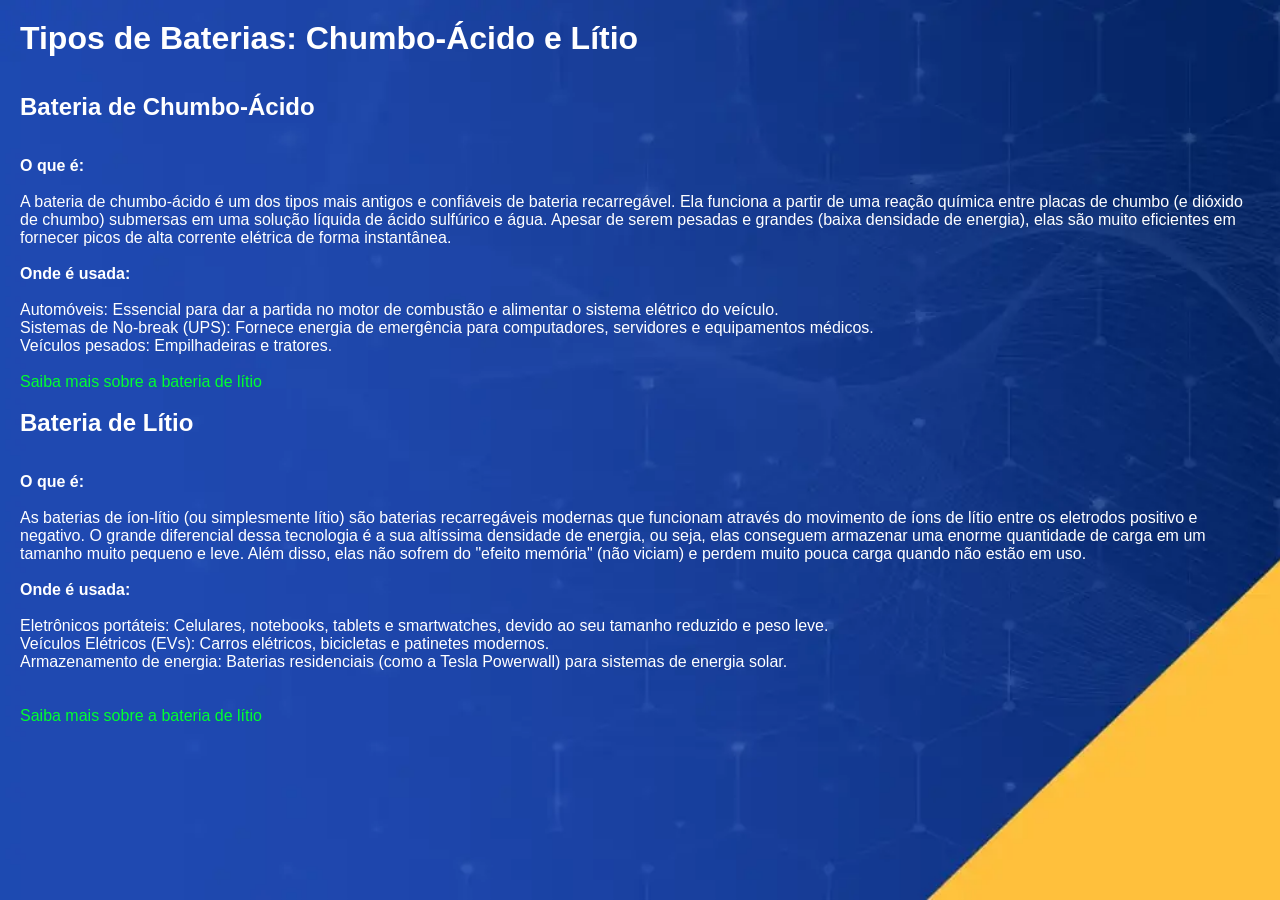
<file: index.html>
<!DOCTYPE html>
<html lang="en">
<head>
    <meta charset="UTF-8">
    <meta name="viewport" content="width=device-width, initial-scale=1.0">
    <title>iscripiti</title>
    <script src="script.js"></script>
    <link rel="stylesheet" href="style.css">
</head>
<body>
    <div class="container">

        
        <h1>Tipos de Baterias: Chumbo-Ácido e Lítio</h1><br><br>


        <h2>Bateria de Chumbo-Ácido</h2><br><br>
        <p> 
            <strong>O que é:</strong><br><br>
            A bateria de chumbo-ácido é um dos tipos mais antigos e confiáveis de bateria recarregável.
            Ela funciona a partir de uma reação química entre placas de chumbo (e dióxido de chumbo)
            submersas em uma solução líquida de ácido sulfúrico e água. Apesar de serem pesadas e grandes
            (baixa densidade de energia), elas são muito eficientes em fornecer picos de alta corrente elétrica
            de forma instantânea.<br><br>
        </p>

        <p>

            <strong>Onde é usada:</strong><br><br>

            Automóveis: Essencial para dar a partida no motor de combustão e alimentar o sistema elétrico do veículo.
            <br>    
            Sistemas de No-break (UPS): Fornece energia de emergência para computadores, servidores e equipamentos médicos.
            <br>
            Veículos pesados: Empilhadeiras e tratores.<br><br>
        </p>

        <a href="componentes.html" onclick="alert('Componentes tóxicos: chumbo e ácido sulfúrico')">Saiba mais sobre a bateria de lítio</a><br><br>

        <h2>Bateria de Lítio</h2><br><br>

        <p>
            
            <strong>O que é:</strong><br><br>
            As baterias de íon-lítio (ou simplesmente lítio) são baterias recarregáveis
            modernas que funcionam através do movimento de íons de lítio entre os eletrodos
            positivo e negativo. O grande diferencial dessa tecnologia é a sua altíssima densidade
            de energia, ou seja, elas conseguem armazenar uma enorme quantidade de carga em um tamanho
                muito pequeno e leve. Além disso, elas não sofrem do "efeito memória" (não viciam) e perdem
                muito pouca carga quando não estão em uso.<br><br>

        </p>

        <p>
            <strong>Onde é usada:</strong><br><br>

            Eletrônicos portáteis: Celulares, notebooks, tablets e smartwatches, devido ao seu tamanho reduzido e peso leve.
            <br>
            Veículos Elétricos (EVs): Carros elétricos, bicicletas e patinetes modernos.
            <br>
            Armazenamento de energia: Baterias residenciais (como a Tesla Powerwall) para sistemas de energia solar.
        </p><br><br>

        <a href="componentes.html" onclick="alert('Componentes potencialmente tóxicos: sais de lítio e eletrólitos')">Saiba mais sobre a bateria de lítio</a>
    </div>
    
</body>
</html>
</file>
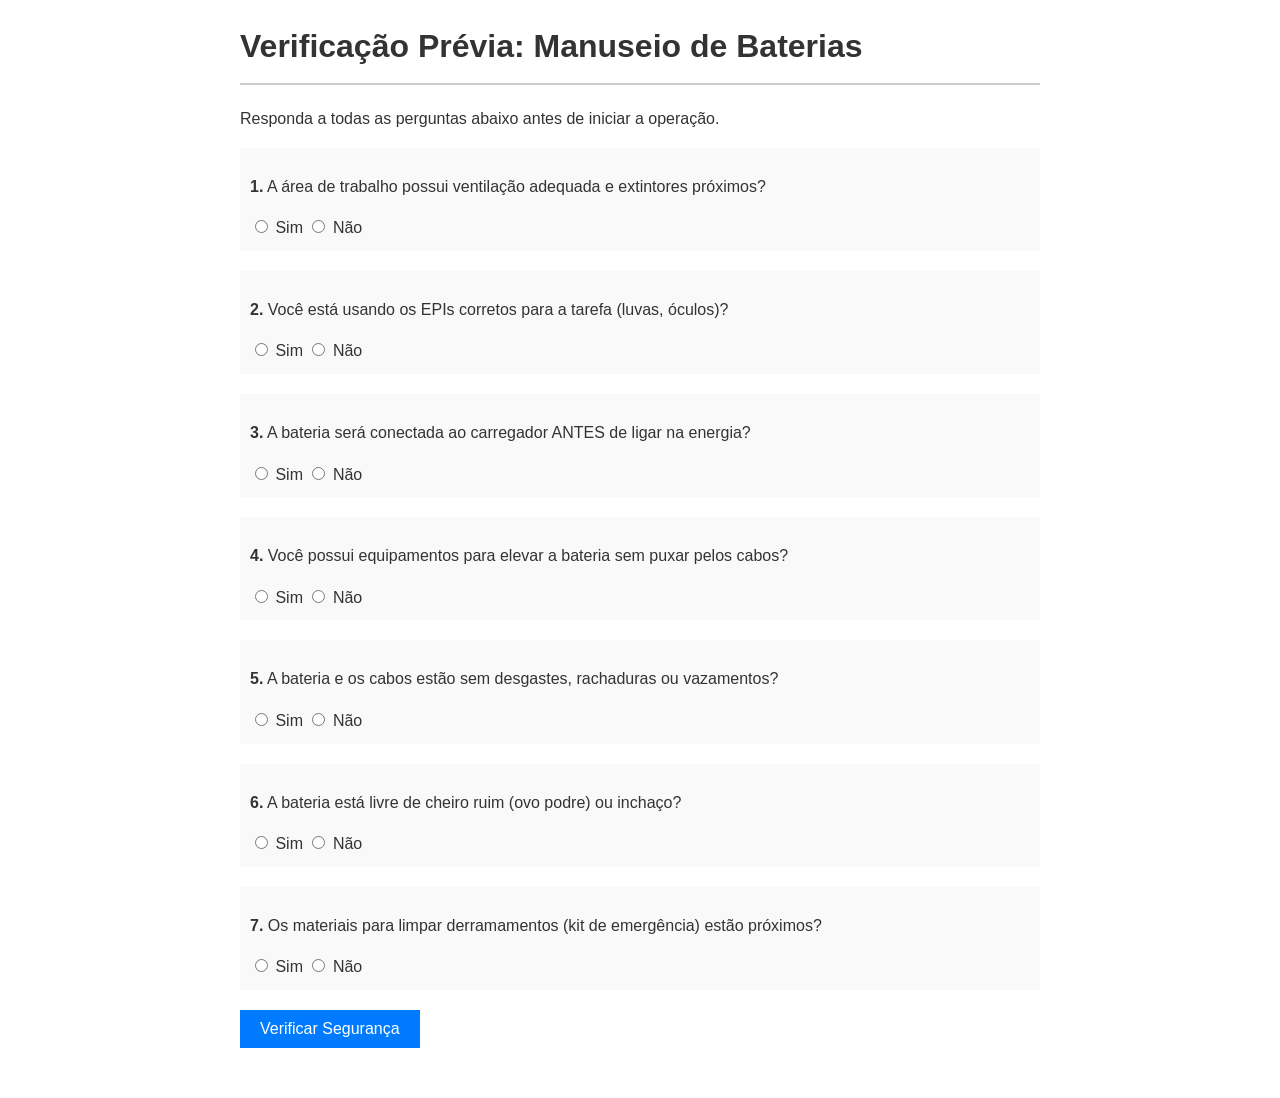
<file: att1/index.html>
<!DOCTYPE html>
<html lang="pt-BR">

<head>
    <meta charset="UTF-8">
    <meta name="viewport" content="width=device-width, initial-scale=1.0">
    <title>Checklist de Segurança - Baterias</title>
    <link rel="stylesheet" href="style.css">
    <script src="script.js"></script>
</head>

<body>

    <h1>Verificação Prévia: Manuseio de Baterias</h1>
    <p>Responda a todas as perguntas abaixo antes de iniciar a operação.</p>

    <form onsubmit="verificar(event)">

        <div class="pergunta">

            <p><strong>1.</strong> A área de trabalho possui ventilação adequada e extintores próximos?</p>

            <label>
                <input type="radio" name="q1" value="sim" required>
                Sim
            </label>

            <label>
                <input type="radio" name="q1" value="nao" id="erro1">
                Não
            </label>

        </div>

        <div class="pergunta">

            <p><strong>2.</strong> Você está usando os EPIs corretos para a tarefa (luvas, óculos)?</p>

            <label>
                <input type="radio" name="q2" value="sim" required>
                Sim
            </label>

            <label>
                <input type="radio" name="q2" value="nao" id="erro2">
                Não
            </label>

        </div>

        <div class="pergunta">

            <p><strong>3.</strong> A bateria será conectada ao carregador ANTES de ligar na energia?</p>

            <label>
                <input type="radio" name="q3" value="sim" required>
                Sim
            </label>

            <label>
                <input type="radio" name="q3" value="nao" id="erro3">
                Não
            </label>
        </div>

        <div class="pergunta">
            <p><strong>4.</strong> Você possui equipamentos para elevar a bateria sem puxar pelos cabos?</p>

            <label>
                <input type="radio" name="q4" value="sim" required>
                Sim
            </label>

            <label>
                <input type="radio" name="q4" value="nao" id="erro4">
                Não
            </label>

        </div>

        <div class="pergunta">

            <p><strong>5.</strong> A bateria e os cabos estão sem desgastes, rachaduras ou vazamentos?</p>

            <label>
                <input type="radio" name="q5" value="sim" required>
                Sim
            </label>

            <label>
                <input type="radio" name="q5" value="nao" id="erro5">
                Não
            </label>

        </div>

        <div class="pergunta">

            <p><strong>6.</strong> A bateria está livre de cheiro ruim (ovo podre) ou inchaço?</p>

            <label>
                <input type="radio" name="q6" value="sim" required>
                Sim
            </label>

            <label>
                <input type="radio" name="q6" value="nao" id="erro6">
                Não
            </label>

        </div>

        <div class="pergunta">

            <p><strong>7.</strong> Os materiais para limpar derramamentos (kit de emergência) estão próximos?</p>

            <label>
                <input type="radio" name="q7" value="sim" required>
                Sim
            </label>

            <label>
                <input type="radio" name="q7" value="nao" id="erro7">
                Não
            </label>

        </div>

        <button type="submit">Verificar Segurança</button>
    </form>

    <div id="resultado"></div>

</body>

</html>
</file>
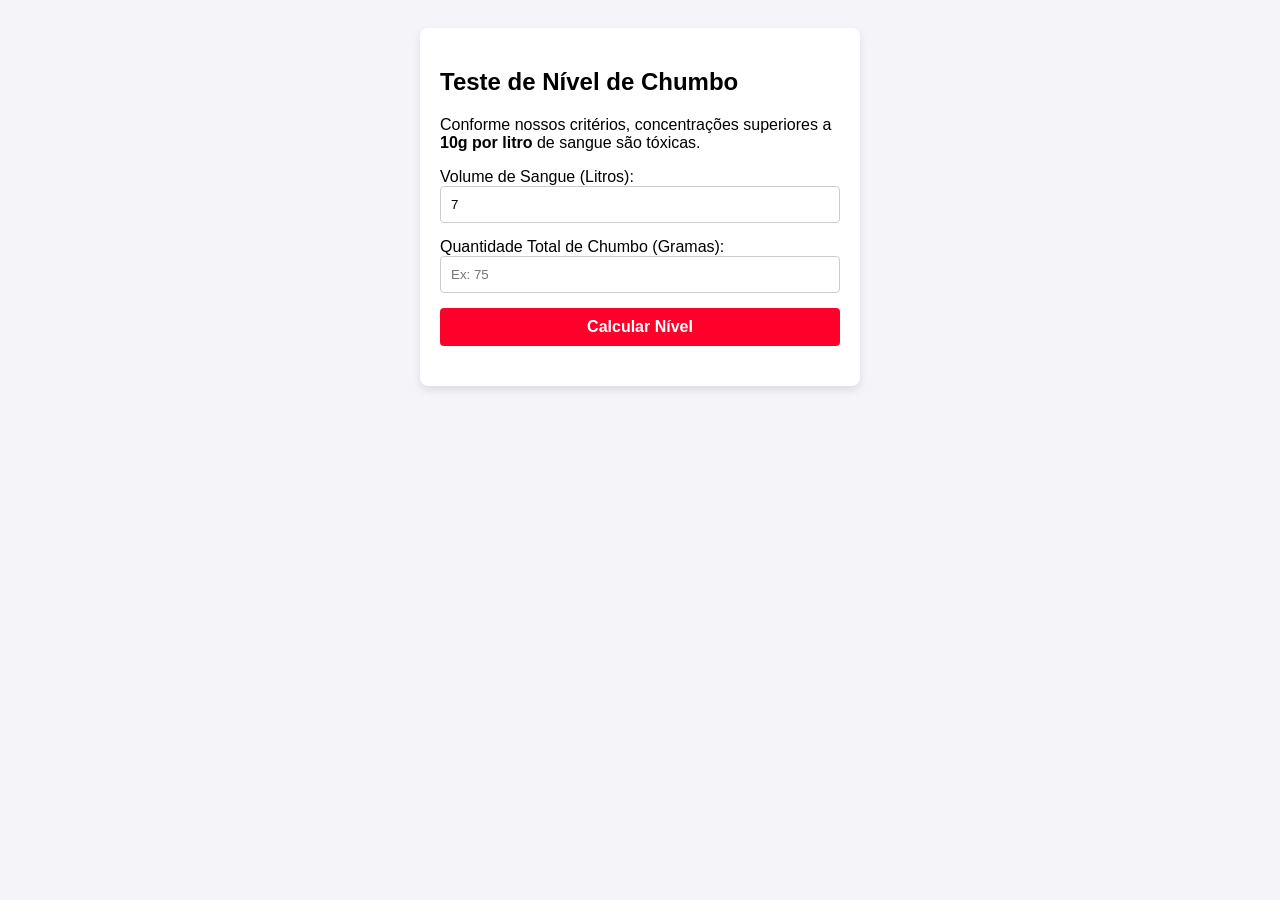
<file: att2/index.html>
<!DOCTYPE html>
<html lang="pt-BR">
<head>
    <meta charset="UTF-8">
    <meta name="viewport" content="width=device-width, initial-scale=1.0">
    <title>Calculadora de Toxicidade de Chumbo</title>
    <link rel="stylesheet" href="style.css">
    <style>

    </style>
</head>
<body>

<div class="container">
    <h2>Teste de Nível de Chumbo</h2>
    <p class="info">Conforme nossos critérios, concentrações superiores a <strong>10g por litro</strong> de sangue são tóxicas.</p>
    
    <form id="formChumbo">
        <label for="volumeSangue">Volume de Sangue (Litros):</label>
        <input type="number" id="volumeSangue" value="7" title="Valor pré-determinado">

        <label for="totalChumbo">Quantidade Total de Chumbo (Gramas):</label>
        <input type="number" id="totalChumbo" placeholder="Ex: 75" required>

        <button type="submit">Calcular Nível</button>
    </form>

    <div id="resultado" class="result"></div>
</div>

<script>
    // Intercepta o envio do formulário
    document.getElementById('formChumbo').addEventListener('submit', function(event) {
        // Evita que a página recarregue ao enviar o formulário
        event.preventDefault();

        // Pega os valores dos campos
        const volume = parseFloat(document.getElementById('volumeSangue').value);
        const chumbo = parseFloat(document.getElementById('totalChumbo').value);

        const concentracao = chumbo / volume;

        const divResultado = document.getElementById('resultado');
        divResultado.style.display = 'block';

        if (concentracao > 10) {
            divResultado.className = 'result alerta';
            divResultado.innerHTML = `⚠️ ALERTA: Nível Tóxico!<br><br>
                                      Concentração: <strong>${concentracao} g/L</strong>.<br>
                                      O valor está acima do limite seguro.`;
        } else {
            divResultado.className = 'result seguro';
            divResultado.innerHTML = `✅ Nível Seguro.<br><br>
                                      Concentração: <strong>${concentracao} g/L</strong>.<br>
                                      O valor está dentro do limite aceitável.`;
        }
    });
</script>

</body>
</html>
</file>
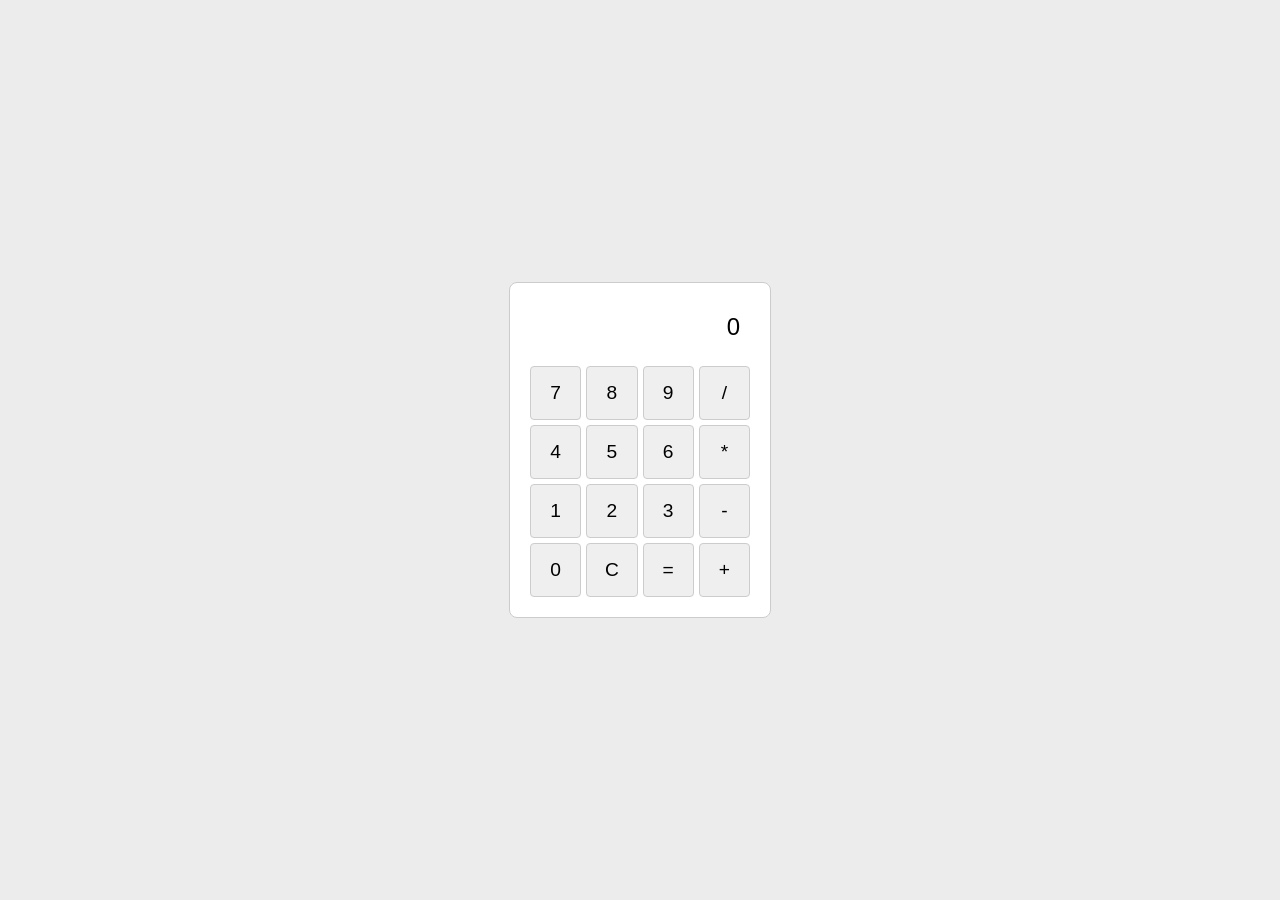
<file: att5/index.html>
<!DOCTYPE html>
<html lang="pt-BR">

<head>
    <meta charset="UTF-8">
    <meta name="viewport" content="width=device-width, initial-scale=1.0">
    <title>Calculadora Simples</title>
    <link rel="stylesheet" href="style.css">
</head>

<body>

    <div id="calculadora">
        <p id="visor">0</p>
        <div id="teclado">
            <button class="numero">7</button>
            <button class="numero">8</button>
            <button class="numero">9</button>
            <button class="operacao">/</button>

            <button class="numero">4</button>
            <button class="numero">5</button>
            <button class="numero">6</button>
            <button class="operacao">*</button>

            <button class="numero">1</button>
            <button class="numero">2</button>
            <button class="numero">3</button>
            <button class="operacao">-</button>

            <button class="numero">0</button>
            <button id="limpar">C</button>
            <button id="igual">=</button>
            <button class="operacao">+</button>
        </div>
    </div>

    <script src="script.js"></script>
</body>

</html>
</file>
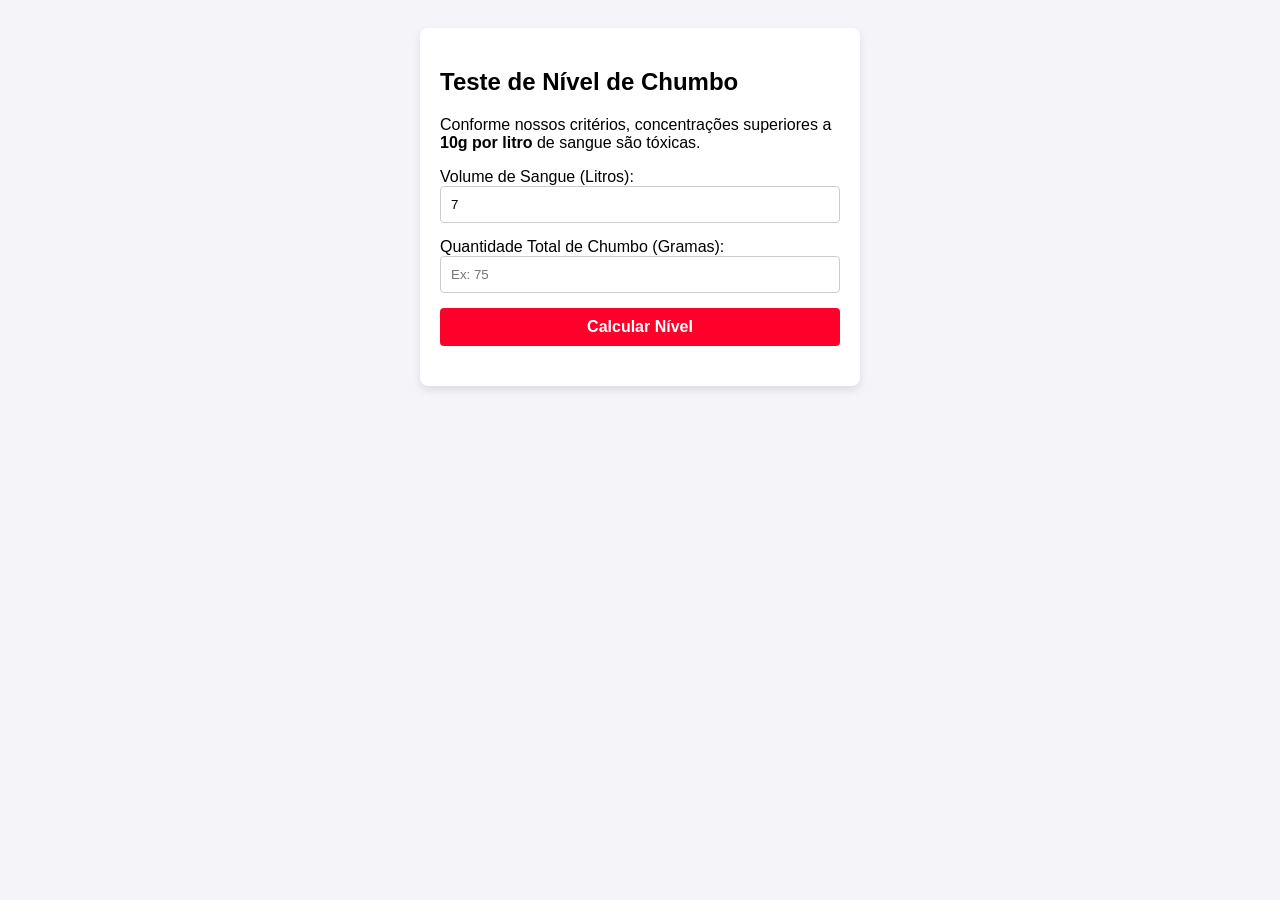
<file: componentes.html>
<!DOCTYPE html>
<html lang="pt-BR">
<head>
    <meta charset="UTF-8">
    <meta name="viewport" content="width=device-width, initial-scale=1.0">
    <title>Calculadora de Toxicidade de Chumbo</title>
    <link rel="stylesheet" href="stylecomp.css">
    <script src="script.js" defer></script>
</head>
<body>

<div class="container">
    <h2>Teste de Nível de Chumbo</h2>
    <p class="info">Conforme nossos critérios, concentrações superiores a <strong>10g por litro</strong> de sangue são tóxicas.</p>
    
    <form id="formChumbo">
        <label for="volumeSangue">Volume de Sangue (Litros):</label>
        <input type="number" id="volumeSangue" value="7" title="Valor pré-determinado">

        <label for="totalChumbo">Quantidade Total de Chumbo (Gramas):</label>
        <input type="number" id="totalChumbo" placeholder="Ex: 75" required>

        <button type="submit">Calcular Nível</button>
    </form>

    <div id="resultado" class="result"></div>
</div>
</body>
</html>
</file>
<file: style.css>
* {
    box-sizing: border-box;
    margin: 0;
    padding: 0;
}

body {
    font-family: Arial, sans-serif;
    height: 100vh;
    width: 100%;
    overflow: hidden;
}

.container {
    background-image: url(./imgs/bg-busca-bateria.webp);
    background-size: cover; 
    padding: 20px;
    background-repeat: no-repeat;
    color: white;
    height: 100vh;
}

a {
    color: rgb(0, 255, 47);
    text-decoration: none;
}
</file>
<file: att1/style.css>
body {
    font-family: Arial, sans-serif;
    max-width: 800px;
    margin: 20px auto;
    padding: 0 20px;
    color: #333;
    line-height: 1.6;
}

h1 {
    border-bottom: 2px solid #ccc;
    padding-bottom: 10px;
}

.pergunta {
    margin-bottom: 20px;
    padding: 10px;
    background-color: #f9f9f9;
}

button {
    background-color: #007bff;
    color: white;
    padding: 10px 20px;
    border: none;
    font-size: 16px;
    cursor: pointer;
    margin-bottom: 30px;
}

button:hover {
    background-color: #0056b3;
}

#resultado {
    display: none;
    padding: 15px;
    margin-bottom: 30px;
    font-weight: bold;
}

.seguro {
    background-color: #d4edda;
    color: #155724;
    border: 1px solid #c3e6cb;
}

.alerta {
    background-color: #f8d7da;
    color: #721c24;
    border: 1px solid #f5c6cb;
}
</file>
<file: att2/style.css>
body { 
            font-family: Arial, sans-serif; 
            padding: 20px; 
            background-color: #f4f4f9; 
            display: flex;
            justify-content: center;
        }
        .container { 
            width: 100%;
            max-width: 400px; 
            background: white; 
            padding: 20px; 
            border-radius: 8px; 
            box-shadow: 0 4px 8px rgba(0,0,0,0.1); 
        }

        input { 
            width: 100%; 
            padding: 10px; 
            margin-bottom: 15px; 
            border: 1px solid #ccc; 
            border-radius: 4px; 
            box-sizing: border-box; 
        }
        button { 
            width: 100%; 
            padding: 10px; 
            background-color: #ff002b; 
            color: white; 
            border: none; 
            border-radius: 4px; 
            cursor: pointer; 
            font-size: 16px; 
            font-weight: bold;
            margin-bottom: 20px;
        }
        button:hover { background-color: #a3001b; }
</file>
<file: att5/style.css>
/* style.css */
body {
    display: flex;
    justify-content: center;
    align-items: center;
    height: 100vh;
    margin: 0;
    background-color: #ececec;
    font-family: sans-serif;
}

#calculadora {
    background-color: #ffffff;
    padding: 20px;
    border-radius: 8px;
    border: 1px solid #ccc;
    width: 220px;
}

#visor {
    padding: 10px;
    text-align: right;
    font-size: 1.5em;
    margin: 0 0 15px 0;
    border-radius: 4px;
    min-height: 25px;
}

#teclado {
    display: grid;
    grid-template-columns: repeat(4, 1fr);
    gap: 5px;
}

button {
    padding: 15px 0;
    font-size: 1.2em;
    border: 1px solid #ccc;
    border-radius: 4px;
}
</file>
<file: stylecomp.css>
body { 
            font-family: Arial, sans-serif; 
            padding: 20px; 
            background-color: #f4f4f9; 
            display: flex;
            justify-content: center;
        }
        .container { 
            width: 100%;
            max-width: 400px; 
            background: white; 
            padding: 20px; 
            border-radius: 8px; 
            box-shadow: 0 4px 8px rgba(0,0,0,0.1); 
        }

        input { 
            width: 100%; 
            padding: 10px; 
            margin-bottom: 15px; 
            border: 1px solid #ccc; 
            border-radius: 4px; 
            box-sizing: border-box; 
        }
        button { 
            width: 100%; 
            padding: 10px; 
            background-color: #ff002b; 
            color: white; 
            border: none; 
            border-radius: 4px; 
            cursor: pointer; 
            font-size: 16px; 
            font-weight: bold;
            margin-bottom: 20px;
        }
        button:hover { background-color: #a3001b; }
</file>
